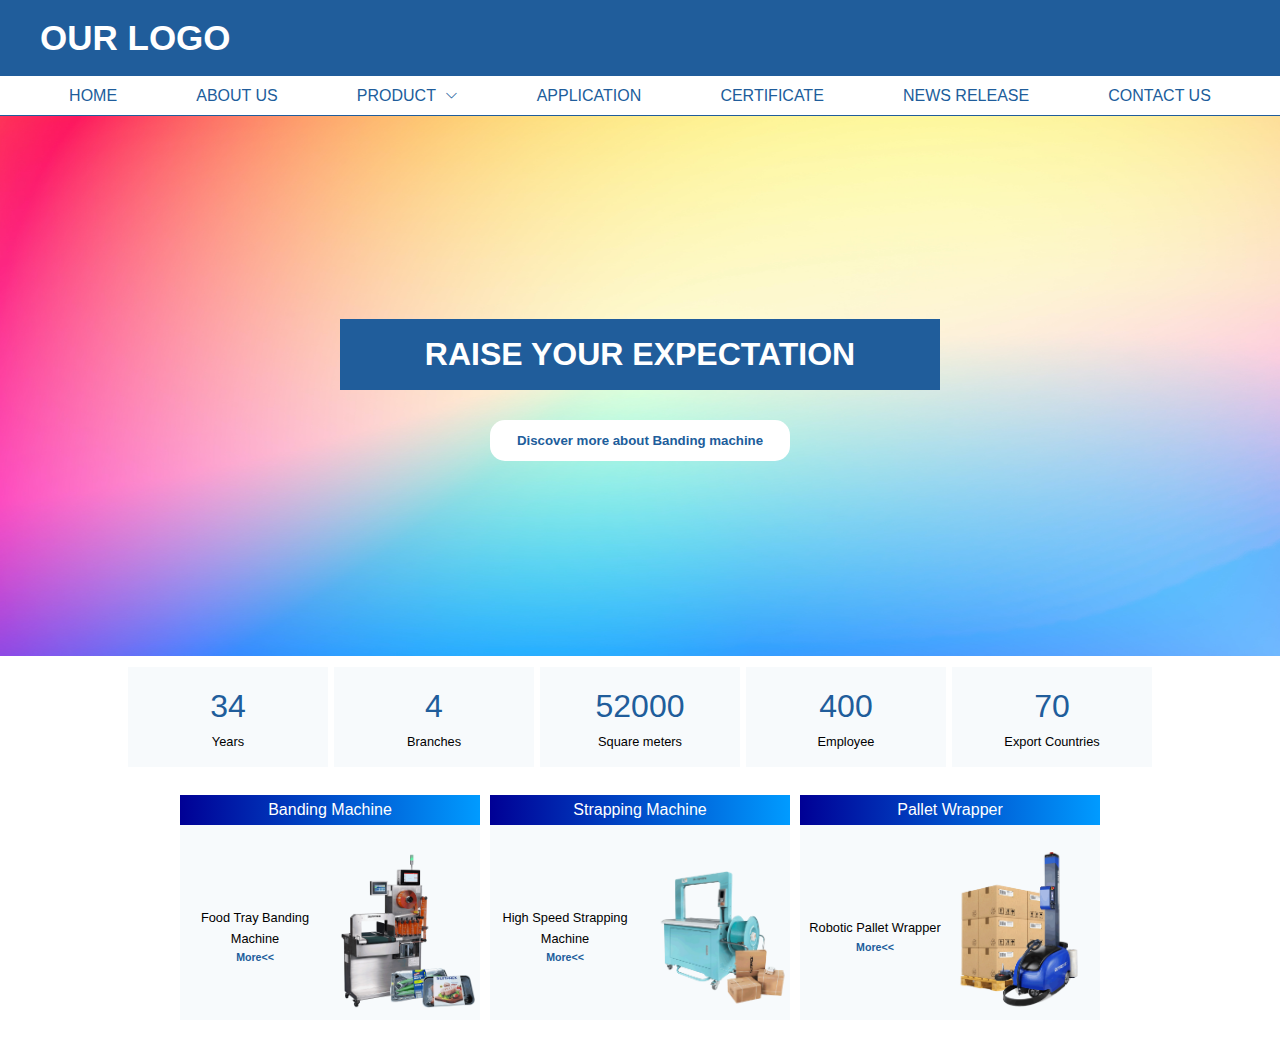
<file: index.html>
<!DOCTYPE html>
<html lang="en">
<head>
    <meta charset="UTF-8">
    <meta name="viewport" content="width=device-width, initial-scale=1.0">
    <title>CNC landing Page</title>
    <!-- <link rel="stylesheet" href="https://stackpath.bootstrapcdn.com/bootstrap/4.5.2/css/bootstrap.min.css"> -->
    <link href="https://cdn.jsdelivr.net/npm/bootstrap-icons/font/bootstrap-icons.css" rel="stylesheet">
    <link rel="stylesheet" href="https://cdnjs.cloudflare.com/ajax/libs/font-awesome/4.7.0/css/font-awesome.min.css">
    <style>
        * {
            margin: 0;
            padding: 0;
            box-sizing: border-box;
            scroll-behavior: smooth
        }
        a {
            text-decoration: none;
        }
        body {
            font-family: Poppins, sans-serif;
            line-height: 1.6;
            font-size: 1rem;
        }

        .nav {
            width: 100vw;
            /* padding: 20px; */
            text-transform: uppercase;
            display: block;
            font-size: 1rem;
        }

        .logo-header{
            width: inherit;
            padding: 10px;
            padding-left: 40px;
            display: flex;
            background-color: rgb(32,93,155);
            color: white;
        }

        .logo {
            align-items: flex-start;
            font-weight: 700;
            font-size: 35px;
        }

        .menu {
            display: flex;
            justify-content: space-evenly;
            border-bottom: 1px rgb(32,93,155) solid;
            align-items: center;
            list-style: none;
            height:40px;
            /* padding: 0px; */
        }



        .menu li {
            position: relative; /* Required for dropdown positioning */
            /* margin: 0 15px; */
            
        }
        .menu-btn {
            padding: 8px 10px;
            align-items: center;
            color: rgb(32,93,155);
            text-decoration: none;
            
            transition: 0.3s ease;
        }

        .menu-btn:hover {
            background-color: rgb(32,93,155); 
            color: white;
            transition: 0.3s ease;
            display: block;
            /* align-items: center; */
        }

        .dropdown i {
            font-size: 0.8rem;
        }

/* Dropdown Styling */
.nav .menu .dropdown-menu {
    display: none; /* Hidden by default */
    position: absolute;
    top: 100%; /* Aligns below the parent menu item */
    left: 0%;
    margin-top: 0px;
    background: #333;
    list-style: none;
    min-width: 200px;
    box-shadow: 0 4px 6px rgba(0, 0, 0, 0.4);
}

.nav .menu .dropdown-menu li {
    margin: 0;
}

.nav .menu .dropdown-menu li a {
    display: block;
    color: #fff;
    border-bottom: 1px #222 solid;
    font-size: 0.8rem;
    transition: background 0.3s ease;
}

.nav .menu .dropdown-menu li a:hover {
    background: #616161;
    color: white;
}

/* Show Dropdown on Hover */
.nav .menu .dropdown:hover .dropdown-menu {
    display: block; 
    z-index: 9999;
    /* margin-top: 2px; */
}

.sub-dropdown-menu {
    display: none; /* Hidden by default */
    position: absolute;
    top: 0%; /* Aligns below the parent menu item */
    left: 100%;
    margin-top: 0px;
    background: #444;
    list-style: none;
    min-width: 250px;
    box-shadow: 0 4px 6px rgba(0, 0, 0, 0.4);
}

.dropdown-menu:hover .sub-dropdown-menu {
    display: block;
}

.dropdown-menu .menu-btn:hover .sub-dropdown-menu  {
    display: block;
}

/* .sub-dropdown-menu:hover  */




/* Styles for medium mobile devices (max-width: 768px) */
@media (max-width: 768px) {
    
    .nav {
        width: 768px;
    }
    .menu {
        /* display: none; */
        flex-direction: column;
        /* padding: 20px 0px; */
        background-color: rgb(0, 0, 0, 0.9);
        height: 100vh;
        width: 80vw;
        /* z-index: 999; */
        position: absolute;
        top: 0%;
        right: 0%;
        /* text-align: center; */
    }
    .menu li {
        width: inherit;
    }
    .logo-header {
        /* display: flex; */
        justify-content: space-between;
        align-items: center;
    }
    .logo {
        justify-content: flex-start;
    }
    .menu-icon {
        display: flex;
        justify-items: flex-end;
        color: white;
        font-size: 2rem;
        margin-right: 100px;
    }

    
}


/* Style the video: 100% width and height to cover the entire window */
#myVideo {
  position: fixed;
  right: 0;
  bottom: 0;
  min-width: 100%;
  min-height: 100%;
}
.video-section {
    position: relative;
    width: 100%;
    height: 100vh;
    display: flex;
    align-items: center;
    justify-content: center;
}

/* For desktop screen */
@media (min-width: 1024px) {
    .menu-icon {
        display: none;
    }

    .banner {
        display: flex;
        align-items: center;
        justify-content: center;
        text-align: center;
        width: 100vw;
        cursor: default;
    }

    .banner-image > img {
        width: 100vw;
        height: 60vh;
    }

    .banner-content {
        z-index: 1005;
        position: absolute;
        justify-items: center;
    }

    .banner-main-text {
        background-color: rgb(32,93,155);
        padding: 10px;
        color: white;
        margin-bottom: 30px;
        width: 600px;
        transition: 0.3s;
    }

    .banner-sub-text {
        background-color: white;
        padding: 10px;
        border-radius: 15px;
        color: rgb(32,93,155);
        width: 300px;
        transition: 0.3s;
    }

    .banner-main-text:hover {
        /* color: rgb(32,93,155);
        background-color: white; */
        transition: 0.3s;
        box-shadow: 0 4px 8px 0 rgba(0, 0, 0, 0.2), 0 6px 20px 0 rgba(0, 0, 0, 0.19);
    }

    .banner-sub-text:hover {
        /* color:white;
        background-color: rgb(32,93,155); */
        transition: 0.3s;
        box-shadow: 0 4px 8px 0 rgba(0, 0, 0, 0.2), 0 6px 20px 0 rgba(0, 0, 0, 0.19);
    }
.dashboard {
    display: flex;
    justify-content: center;
    cursor: default;
}

.content-box {
    width: 200px;
    height: 100px;
    background-color: #F7FAFC;
    color: white;
    margin: 3px;
    text-align: center;
    align-content: center;
    transition: 0.3s;
}

.content-box:hover {
    background-color: #e1f1fb;
    transition: 0.3s;
}

.content-box > h1 {
    font-size: 2rem;
    font-weight:normal;
    color: rgb(32,93,155);
}

.content-box > h5 {
    font-size: 0.8rem;
    color: black;
    font-weight: 300;
}

.products {
    display: flex;
    /* background-color: #616161; */
    text-align: center;
    margin: 20px;
    align-items: center;
    justify-content: center;
}

.product-box {
    width: 300px;
    height: 225px;
    /* padding: 0px 50px; */
    background-color: #F7FAFC;
    margin: 5px;
}

.product-title {
    display: flex;
    align-items: center;
    justify-content: center;
    /* background-color: r; */
    color: white;
    background: linear-gradient(90deg, rgba(2,0,36,1) 0%, rgba(0,0,149,1) 0%, rgba(0,155,255,1) 100%);
    height: 30px;
}
.product-content-img {
    display: flex;
    align-items: center;
    justify-content: center;
    height: inherit;
    transition: transform .3s;
}

.product-content {
    font-size:0.8rem;
    /* font-weight:100; */
}
.product-content > a {
    color: rgb(32,93,155);
}
.product-img > img {
    width: 150px;
    transition: transform .3s;
}

.product-content-img:hover .product-img{
    transform: scale(1.1);
    transition: .3s;
}



}


        
    </style>

</head>
<body>
    <div class="nav">
        <div class="logo-header">
            <div class="logo">OUR LOGO</div>
        
            <div class="menu-icon">
                <i class="fa fa-bars" aria-hidden="true"></i>
            </div>
        </div>
        <ul class="menu">
            <li><a href="#home" class="menu-btn">Home</a></li>
            <li><a href="#about" class="menu-btn">About Us</a></li>
            <li class="dropdown">
                <a href="#services" class="menu-btn">Product
                    &nbsp;<i class="bi bi-chevron-down"></i>
                </a>
                <ul class="dropdown-menu">
                    <li><a href="" class="menu-btn">Banding Machine
                        &nbsp;<i class="bi bi-chevron-right"></i>
                        </a>
                        <ul class="sub-dropdown-menu">
                            <li><a href="product_category.php" class="menu-btn">Ultrasonic Banding Machine</a></li>
                            <li><a href="" class="menu-btn">Heat Sealing Banding Machine</a></li>
                        </ul>
                    </li>
                    <li><a href="" class="menu-btn">Strapping Machine
                        &nbsp;<i class="bi bi-chevron-right"></i>
                        </a>
                        <ul class="sub-dropdown-menu">
                            <li><a href="" class="menu-btn">Strapping Tool</a></li>
                            <li><a href="" class="menu-btn">Semi Automatic Strapping Machine</a></li>
                            <li><a href="" class="menu-btn">Fully Automatic Strapping Machine</a></li>
                        </ul>
                    </li>
                    <li><a href="" class="menu-btn">Pallet Wrapper</a></li>
                </ul>
            </li>
            <li><a href="#services" class="menu-btn">Application</a></li>
            <li><a href="#services" class="menu-btn">Certificate</a></li>
            <li><a href="#team" class="menu-btn">News Release</a></li>
            <li><a href="#contact" class="menu-btn">Contact Us</a></li>
        </ul>
    </div>

    <!-- CAROUSEL SECTION -->
    <!-- <div class="video-section">
    <video autoplay muted loop plays-inline id="myVideo">
        <source src="Soorarai Potru(0).mp4" type="video/mp4">
      </video>
    </div> -->
    <section class="banner-section">
        <div class="banner">
            <div class="banner-image">
                <img src="./test-image.jpg" alt="test-image-banner">
            </div>
            <div class="banner-content">
                <div class="banner-main-text">
                    <h1>RAISE YOUR EXPECTATION</h1>
                </div>
                <div class="banner-sub-text">
                    <h5>Discover more about Banding machine</h5>
                </div>
            </div>
        </div>
    </section>
    <!--  -->
    <section class="dashboard">
        <div class="content-box">
            <h1>34</h1>
            <h5>Years</h5>
        </div>
        <div class="content-box">
            <h1>4</h1>
            <h5>Branches</h5>
        </div>
        <div class="content-box">
            <h1>52000</h1>
            <h5>Square meters</h5>
        </div>
        <div class="content-box">
            <h1>400</h1>
            <h5>Employee</h5>
        </div>
        <div class="content-box">
            <h1>70</h1>
            <h5>Export Countries</h5>
        </div>
    </section>

<section class="products">
    <div class="product-box">
        <div class="product-title">
            <p>Banding Machine</p>
        </div>
        <div class="product-content-img">
            <div class="product-content">
                <p>Food Tray Banding Machine</p>
                <a href="banding_machine.html"><h5>More<<</h5></a>
            </div>
            <div class="product-img">
                <img src="./banding_machine.webp" alt="">
            </div>
        </div>
    </div>
    <div class="product-box">
        <div class="product-title">
            <p>Strapping Machine</p>
        </div>
        <div class="product-content-img">
            <div class="product-content">
                <p>High Speed Strapping Machine</p>
                <a href="strapping_machine.html"><h5>More<<</h5></a>
            </div>
            <div class="product-img">
                <img src="./strapping_machine.webp" alt="">
            </div>
        </div>
    </div>
    <div class="product-box">
        <div class="product-title">
            <p>Pallet Wrapper</p>
        </div>
        <div class="product-content-img">
            <div class="product-content">
                <p>Robotic Pallet Wrapper</p>
                <a href="pallet_wrapper.html"><h5>More<<</h5></a>
            </div>
            <div class="product-img">
                <img src="./pallet_wrapper.webp" alt="">
            </div>
        </div>
    </div>
</section>

</body>
</html>
</file>
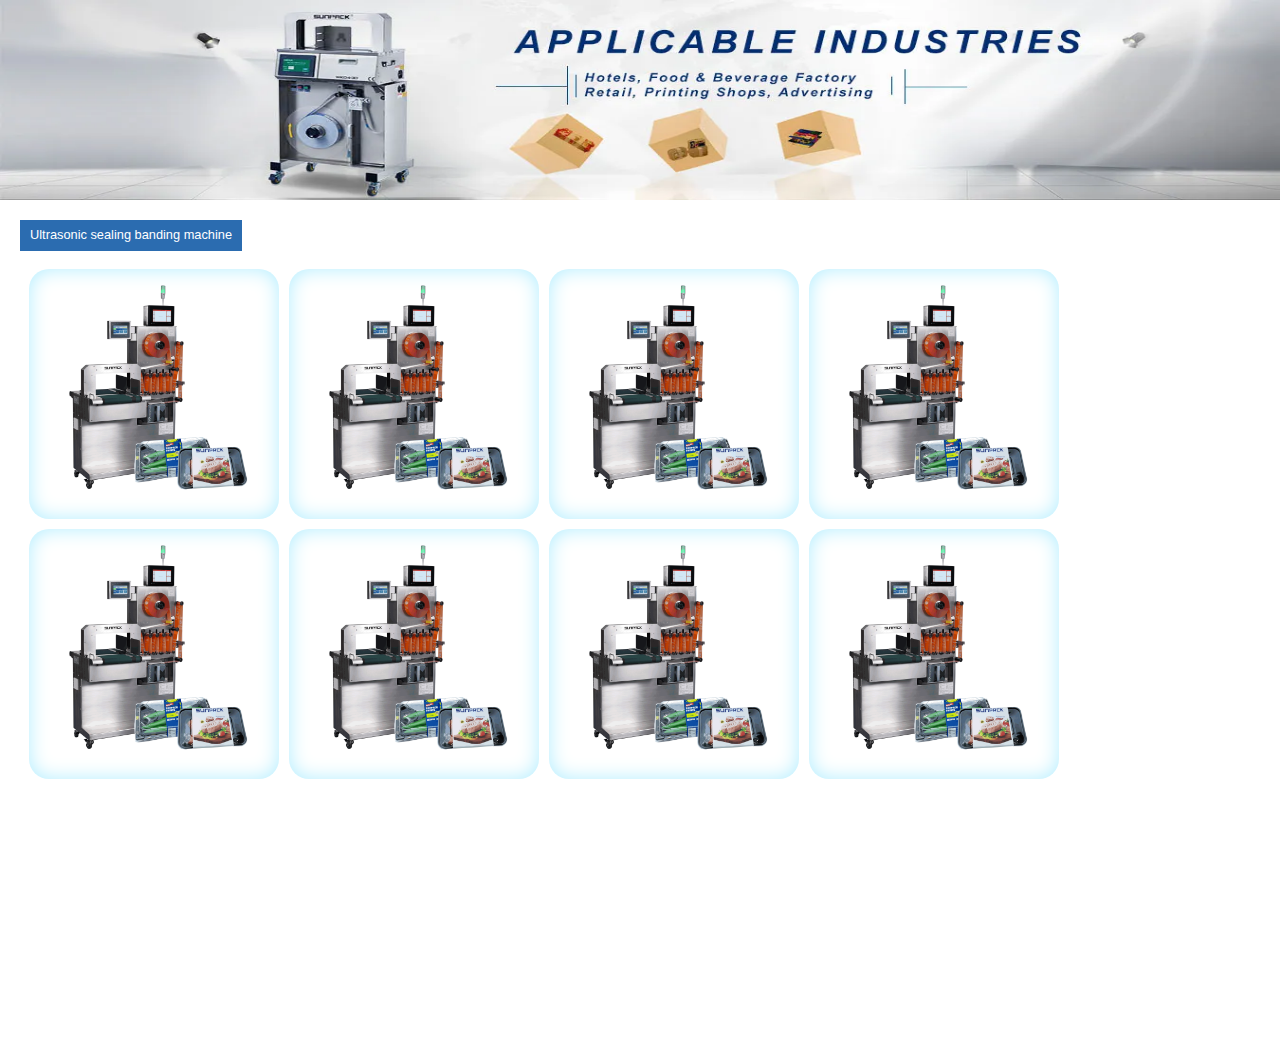
<file: product_category.html>
<!-- later change to dynamic way -->
 <!DOCTYPE html>
 <html lang="en">
 <head>
  <meta charset="UTF-8">
  <meta name="viewport" content="width=device-width, initial-scale=1.0">
  <title>Product Categoory</title>
  <link rel="stylesheet" href="./styles.css">
  <style>
    .banner-img-container img{
      height: 20%;
      max-height: 200px;
      width: 100vw;
    }
    
    .category-title > p {
      padding: 5px 10px;
      background-color: #2b6cb0;
      color: white;
      font-size: 0.8rem;
      width: fit-content;
      /* margin-top: 200px; */
    }

    .category-title > p:hover{
      background-color: #215387;
      transition: 0.2s;
    }

    .product-category-section .category-title{
      margin-left: 10px;
      padding-left: 10px;
    }

    .cards-container {
      display: flex;
      flex-wrap: wrap;
      justify-content: center;
      width: 85vw;
      /* margin-left: -5px; */
    }

    /* from w3 schools */
    .category-card {
      background-color: transparent;
      margin: 5px;
      width: 250px;
      height: 250px;
      /* border: 1px solid #f1f1f1; */
      perspective: 1000px; /* Remove this if you don't want the 3D effect */
      opacity: 0;
      transform: scale(0);
      transition: transform 0.5s ease, opacity 0.5s ease;
    }

    /* Animation to scale the card */
    .category-card.visible {
      opacity: 1;
      transform: scale(1);
    }


    /* This container is needed to position the front and back side */
    .category-card-inner {
      position: relative;
      width: 100%;
      height: 100%;
      text-align: center;
      transition: transform 0.8s;
      transform-style: preserve-3d;
    }

    /* Do an horizontal category when you move the mouse over the category box container */
    .category-card:hover .category-card-inner {
      transform: rotateY(180deg);
      /* margin-bottom: 200px; */
      /* top: -100px;
      transition: 0.8s;
      transform: scale(0.5); */
    }

    /* Position the front and back side */
    .category-card-front, .category-card-back {
      position: absolute;
      width: 100%;
      height: 100%;
      -webkit-backface-visibility: hidden; /* Safari */
      backface-visibility: hidden;
      justify-items: center;
      align-content: center;      
      border-radius: 20px;
    }

    /* Style the front side (fallback if image is missing) */
    .category-card-front {
      background-color: #ffffff;
      color: rgb(255, 255, 255);
      box-shadow: inset 0 0 20px #b1edff;
    }

    .category-card-front > img {
      width: 200px;
    }

    /* Style the back side */
    .category-card-back {
      background-color: #2b6cb0;
      color: white;
      transform: rotateY(180deg);
    }

  </style>
 </head>
 <body>
  <section class="banner-product-category">
    <div class="banner-img-container">
      <img src="./images/strapping_machine_banner.webp" alt="Banner image">
    </div>
  </section>

  <section class="product-category-section">
    <div class="category-title">
      <p>Ultrasonic sealing banding machine</p>
    </div>
    <div class="cards-container">
    
    <div class="category-card">
      <div class="category-card-inner">
        <div class="category-card-front">
          <img src="./banding_machine.webp" alt="Avatar">
        </div>
        <div class="category-card-back">
          <h1>Model Number</h1>
          <p>Ultrasonic cold sealing machine</p>
          <p>More button</p>
        </div>
      </div>
    </div>

    <div class="category-card">
      <div class="category-card-inner">
        <div class="category-card-front">
          <img src="./banding_machine.webp" alt="Avatar">
        </div>
        <div class="category-card-back">
          <h1>Model Number</h1>
          <p>Ultrasonic cold banding machine</p>
          <p>We love that guy</p>
        </div>
      </div>
    </div>

    <div class="category-card">
      <div class="category-card-inner">
        <div class="category-card-front">
          <img src="./banding_machine.webp" alt="Avatar">
        </div>
        <div class="category-card-back">
          <h1>John Doe</h1>
          <p>Architect & Engineer</p>
          <p>We love that guy</p>
        </div>
      </div>
    </div>
    <div class="category-card">
      <div class="category-card-inner">
        <div class="category-card-front">
          <img src="./banding_machine.webp" alt="Avatar">
        </div>
        <div class="category-card-back">
          <h1>John Doe</h1>
          <p>Architect & Engineer</p>
          <p>We love that guy</p>
        </div>
      </div>
    </div>
    <div class="category-card">
      <div class="category-card-inner">
        <div class="category-card-front">
          <img src="./banding_machine.webp" alt="Avatar">
        </div>
        <div class="category-card-back">
          <h1>John Doe</h1>
          <p>Architect & Engineer</p>
          <p>We love that guy</p>
        </div>
      </div>
    </div>
    <div class="category-card">
      <div class="category-card-inner">
        <div class="category-card-front">
          <img src="./banding_machine.webp" alt="Avatar">
        </div>
        <div class="category-card-back">
          <h1>John Doe</h1>
          <p>Architect & Engineer</p>
          <p>We love that guy</p>
        </div>
      </div>
    </div>
    <div class="category-card">
      <div class="category-card-inner">
        <div class="category-card-front">
          <img src="./banding_machine.webp" alt="Avatar">
        </div>
        <div class="category-card-back">
          <h1>John Doe</h1>
          <p>Architect & Engineer</p>
          <p>We love that guy</p>
        </div>
      </div>
    </div>
    <div class="category-card">
      <div class="category-card-inner">
        <div class="category-card-front">
          <img src="./banding_machine.webp" alt="Avatar">
        </div>
        <div class="category-card-back">
          <h1>John Doe</h1>
          <p>Architect & Engineer</p>
          <p>We love that guy</p>
        </div>
      </div>
    </div>
    <div class="category-card">
      <div class="category-card-inner">
        <div class="category-card-front">
          <img src="./banding_machine.webp" alt="Avatar">
        </div>
        <div class="category-card-back">
          <h1>John Doe</h1>
          <p>Architect & Engineer</p>
          <p>We love that guy</p>
        </div>
      </div>
    </div>
    <div class="category-card">
      <div class="category-card-inner">
        <div class="category-card-front">
          <img src="./banding_machine.webp" alt="Avatar">
        </div>
        <div class="category-card-back">
          <h1>John Doe</h1>
          <p>Architect & Engineer</p>
          <p>We love that guy</p>
        </div>
      </div>
    </div>
    <div class="category-card">
      <div class="category-card-inner">
        <div class="category-card-front">
          <img src="./banding_machine.webp" alt="Avatar">
        </div>
        <div class="category-card-back">
          <h1>John Doe</h1>
          <p>Architect & Engineer</p>
          <p>We love that guy</p>
        </div>
      </div>
    </div>

    </div>
  </section>
 </body>
 </html>
 <script>
  // Function to check if the card is in the viewport
function isInViewport(el) {
  const rect = el.getBoundingClientRect();
  return (
    rect.top >= 0 &&
    rect.left >= 0 &&
    rect.bottom <= (window.innerHeight || document.documentElement.clientHeight) &&
    rect.right <= (window.innerWidth || document.documentElement.clientWidth)
  );
}

// Select all card elements
const cards = document.querySelectorAll('.category-card');

// Function to add the 'visible' class to cards when they appear in the viewport
function checkVisibility() {
  cards.forEach(card => {
    if (isInViewport(card)) {
      card.classList.add('visible');
    }
  });
}

// Listen for scroll events
window.addEventListener('scroll', checkVisibility);

// Initially check visibility on page load
document.addEventListener('DOMContentLoaded', () => {
  checkVisibility();
});
 </script>
</file>
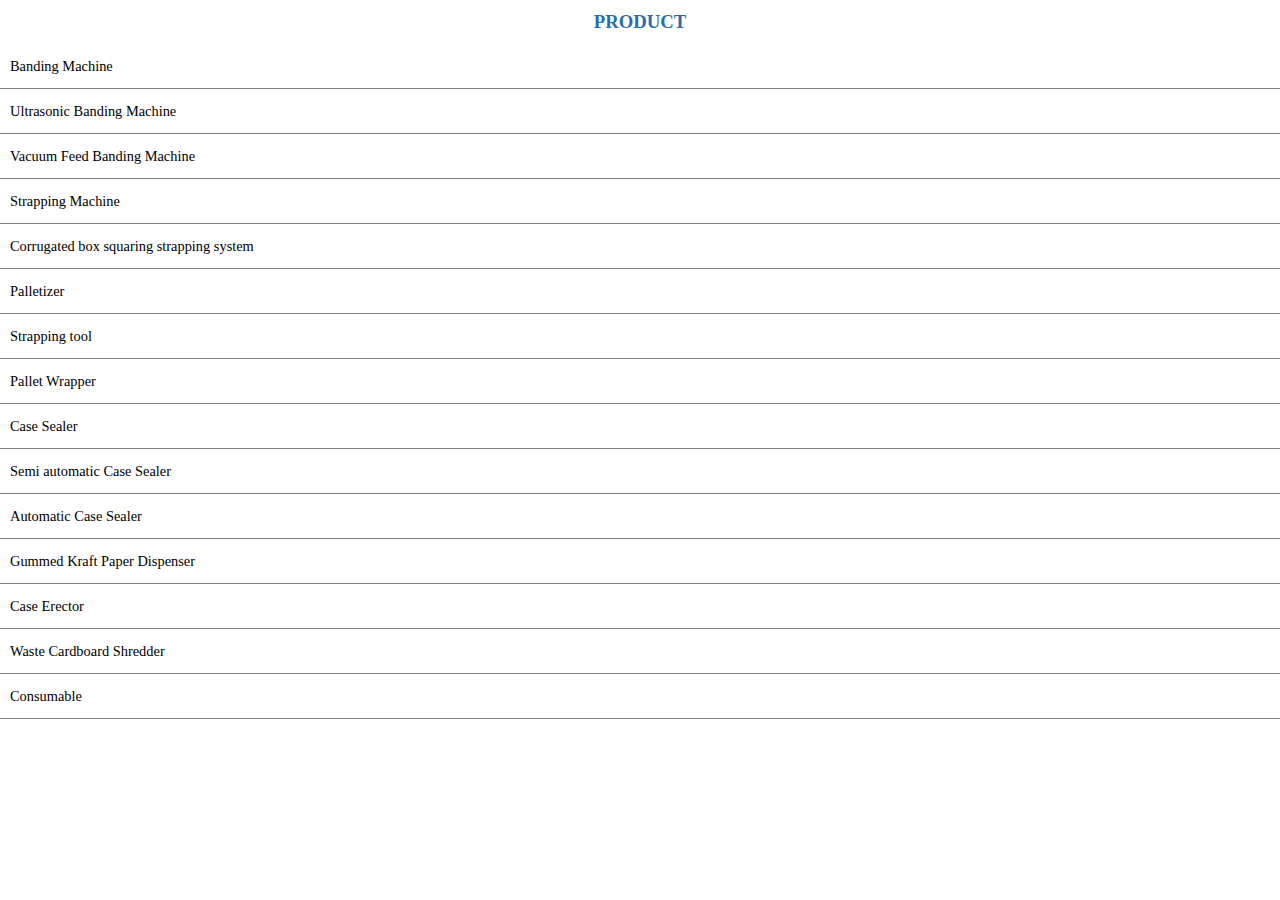
<file: product_sidebar.html>
<!DOCTYPE html>
<html lang="en">
<head>
  <meta charset="UTF-8">
  <meta name="viewport" content="width=device-width, initial-scale=1.0">
  <title>Product Sidebar Page</title>
  <style>
    * {
      margin: 0;
      padding: 0;
      box-sizing: border-box;
      scroll-behavior: smooth;
      line-height: 1.5rem;
      font-family: 'Poppins';
      /* padding: 10px; */
    }

    h3 {
      text-align: center;
      color: #2b6cb0;
      padding: 10px;
    }

    li {
      list-style: none;
      /* background-color: aquamarine; */
      border-bottom: 1px solid grey;
      width: 100vw;
      font-size: 0.9rem;
      padding: 10px;
    }

    li:hover {
      color: #2b6cb0;
      transition: 0.3s;
      cursor: pointer;
    }
  </style>
</head>
<body>
  <h3>PRODUCT</h3>
  <ul>
    <li>Banding Machine</li>
    <li>Ultrasonic Banding Machine</li>
    <li>Vacuum Feed Banding Machine</li>
    <li>Strapping Machine</li>
    <li>Corrugated box squaring strapping system</li>
    <li>Palletizer</li>
    <li>Strapping tool</li>
    <li>Pallet Wrapper</li>
    <li>Case Sealer</li>
    <li>Semi automatic Case Sealer</li>
    <li>Automatic Case Sealer</li>
    <li>Gummed Kraft Paper Dispenser</li>
    <li>Case Erector</li>
    <li>Waste Cardboard Shredder</li>
    <li>Consumable</li>
  </ul>
</body>
</html>
</file>
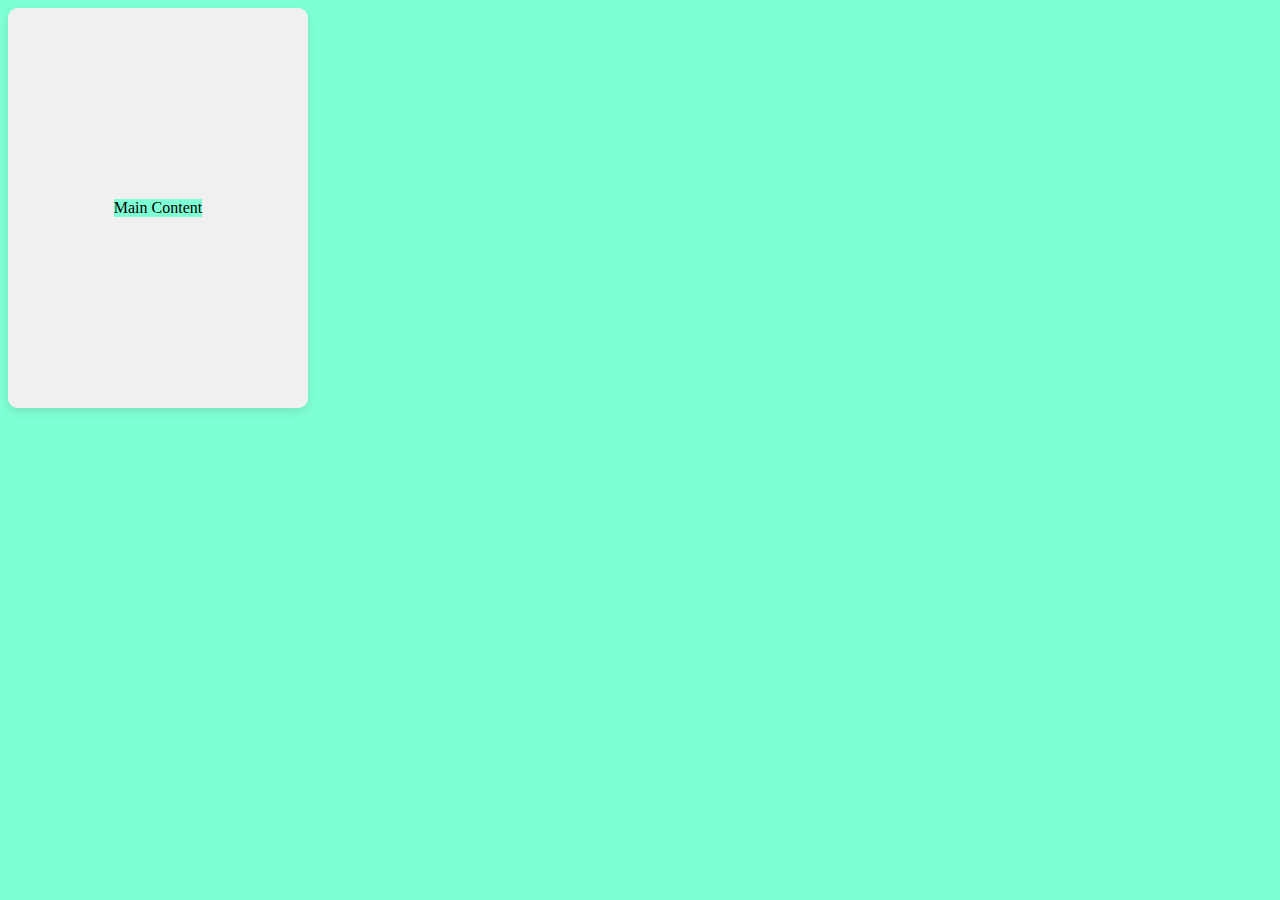
<file: test.html>
<!DOCTYPE html>
<html lang="en">
<head>
  <meta charset="UTF-8">
  <meta name="viewport" content="width=device-width, initial-scale=1.0">
  <title>Test html</title>

  <style>
    /* Basic Card Styling */
    *{
      background-color: aquamarine;
    }
/* Basic Card Styling */
.card {
  width: 300px;
  height: 400px;
  background-color: #fff;
  border-radius: 10px;
  box-shadow: 0 4px 8px rgba(0, 0, 0, 0.1);
  position: relative;
  overflow: hidden; /* To ensure contents don't overflow the card when it moves */
  opacity: 0;
  transform: scale(0);
  transition: transform 0.5s ease, opacity 0.5s ease;
}

.card.visible {
  opacity: 1;
  transform: scale(1);
}

/* Card inner container (for front and back content) */
.card-inner {
  width: 100%;
  height: 100%;
  position: absolute;
  transition: transform 0.3s ease;
}

.card-front {
  width: 100%;
  height: 100%;
  background-color: #f0f0f0; /* Light background for the front */
  display: flex;
  justify-content: center;
  align-items: center;
  position: relative;
  z-index: 1; /* Keep front content above the back content */
  transition: transform 0.3s ease;
}

.card-back {
  width: 100%;
  height: 100%;
  background-color: #3498db; /* Solid background for the back */
  color: white;
  display: flex;
  justify-content: center;
  align-items: center;
  position: absolute;
  top: 0;
  left: 0;
  transform: translateY(100%); /* Initially hide the back content */
  opacity: 0;
  transition: transform 0.3s ease, opacity 0.3s ease;
}

.card-text {
  font-size: 18px;
  text-align: center;
}

/* Hover effect: slide up and reveal the card back */
.card:hover .card-inner {
  transform: translateY(-10px); /* Slightly move the card up */
}

.card:hover .card-front {
  transform: scale(0.2);
  /* top: ; */
  transform: translateY(-50px); /* Move front content down a little */
}

.card:hover .card-back {
  transform: translateY(0); /* Reveal the back content */
  opacity: 1; /* Make back content visible */
}

/* Optional: Adding a small scale effect on hover */
.card:hover {
  transform: scale(1.05); /* Slight zoom-in on hover */
  transition: transform 0.3s ease;
}

/* Hover effect for the card text */
.card-back:hover .card-text {
  color: #fff; /* Optional text color change */
}


  </style>
</head>
<body style="">
  
  <div class="card">
    <div class="card-inner">
      <div class="card-front">
        <p>Main Content</p>
      </div>
      <div class="card-back">
        <p class="card-text">Revealed Text</p>
      </div>
    </div>
  </div>
  


</body>
</html>
<script>
  // Function to check if the card is in the viewport
function isInViewport(el) {
  const rect = el.getBoundingClientRect();
  return (
    rect.top >= 0 &&
    rect.left >= 0 &&
    rect.bottom <= (window.innerHeight || document.documentElement.clientHeight) &&
    rect.right <= (window.innerWidth || document.documentElement.clientWidth)
  );
}

// Select all card elements
const cards = document.querySelectorAll('.card');

// Function to add the 'visible' class to cards when they appear in the viewport
function checkVisibility() {
  cards.forEach(card => {
    if (isInViewport(card)) {
      card.classList.add('visible');
    }
  });
}

// Listen for scroll events
window.addEventListener('scroll', checkVisibility);

// Initially check visibility on page load
document.addEventListener('DOMContentLoaded', () => {
  checkVisibility();
});

</script>
</file>
<file: styles.css>
body {
    width: 100%;
    height: 100vh;
    overflow-y: scroll;
    font-family: 'Lato', sans-serif;
    margin: 0;
    color: #333;
    line-height: 1.6;
}

.header {
    width: 100%;
    border-bottom: 2px solid #ddd;
    background-color: #f8f9fa;
}

.main {
    width: 100%;
    height: 100%;
    overflow-y: scroll;
}

.bodyContainer {
    display: flex;
    flex-direction: row;
    width: 100%;
    height: 100vh;
    background-color: #fff;
    padding: 10px;
    box-sizing: border-box;
}

.sideProducts {
    width: 20%;
    padding: 10px;
    border-right: 2px solid #ddd;
    background-color: #f8f9fa;
}

.productDetail {
    flex: 1;
    margin: 0 auto;
    padding: 20px;
    max-width: 1200px;
    background-color: #fff;
    box-shadow: 0 4px 8px rgba(0, 0, 0, 0.1);
    border-radius: 8px;
}

.CarouselFeatures {
    display: flex;
    flex-wrap: wrap;
    margin-bottom: 20px;
}

.features {
    width: 50%;
    padding-right: 20px;
}

.features h3 {
    font-size: 1.5rem;
    color: #555;
    margin-bottom: 10px;
}

.features ul {
    list-style: disc;
    margin-left: 20px;
    padding-left: 0;
}

.features li {
    margin-bottom: 8px;
}

.youtube iframe {
    width: 100%;
    max-height: 405px;
    border-radius: 8px;
    box-shadow: 0 2px 4px rgba(0, 0, 0, 0.1);
}

table {
    width: 100%;
    border-collapse: collapse;
    margin-top: 20px;
    font-size: 16px;
}

table th, table td {
    border: 1px solid #ddd;
    padding: 12px;
    text-align: left;
}

table th {
    background-color: #f8f9fa;
    font-weight: bold;
}

table tr:nth-child(even) {
    background-color: #f9f9f9;
}

table tr:hover {
    background-color: #f1f1f1;
}

.carousel__viewport {
    display: flex;
    overflow-x: hidden;
    scroll-snap-type: x mandatory;
    gap: 20px;
    margin-bottom: 20px;
}

.carousel__slide {
    min-width: 100%;
    scroll-snap-align: center;
    position: relative;
}

.carousel__snapper {
    display: flex;
    justify-content: center;
    align-items: center;
    position: relative;
}

.carousel__snapper img {
    border-radius: 8px;
    object-fit: cover;
    box-shadow: 0 2px 6px rgba(0, 0, 0, 0.15);
}

.carousel__navigation {
    display: flex;
    justify-content: center;
    margin-top: 10px;
}

.carousel__navigation-list {
    list-style: none;
    display: flex;
    gap: 10px;
    padding: 0;
}

.carousel__navigation-button {
    display: block;
    width: 10px;
    height: 10px;
    background-color: #ccc;
    border-radius: 50%;
    text-indent: -9999px;
    transition: background-color 0.3s;
}

.carousel__navigation-button:hover {
    background-color: #333;
}

.carousel__navigation-button:focus {
    outline: none;
    background-color: #007bff;
}

/* for nav bar*/
</file>
